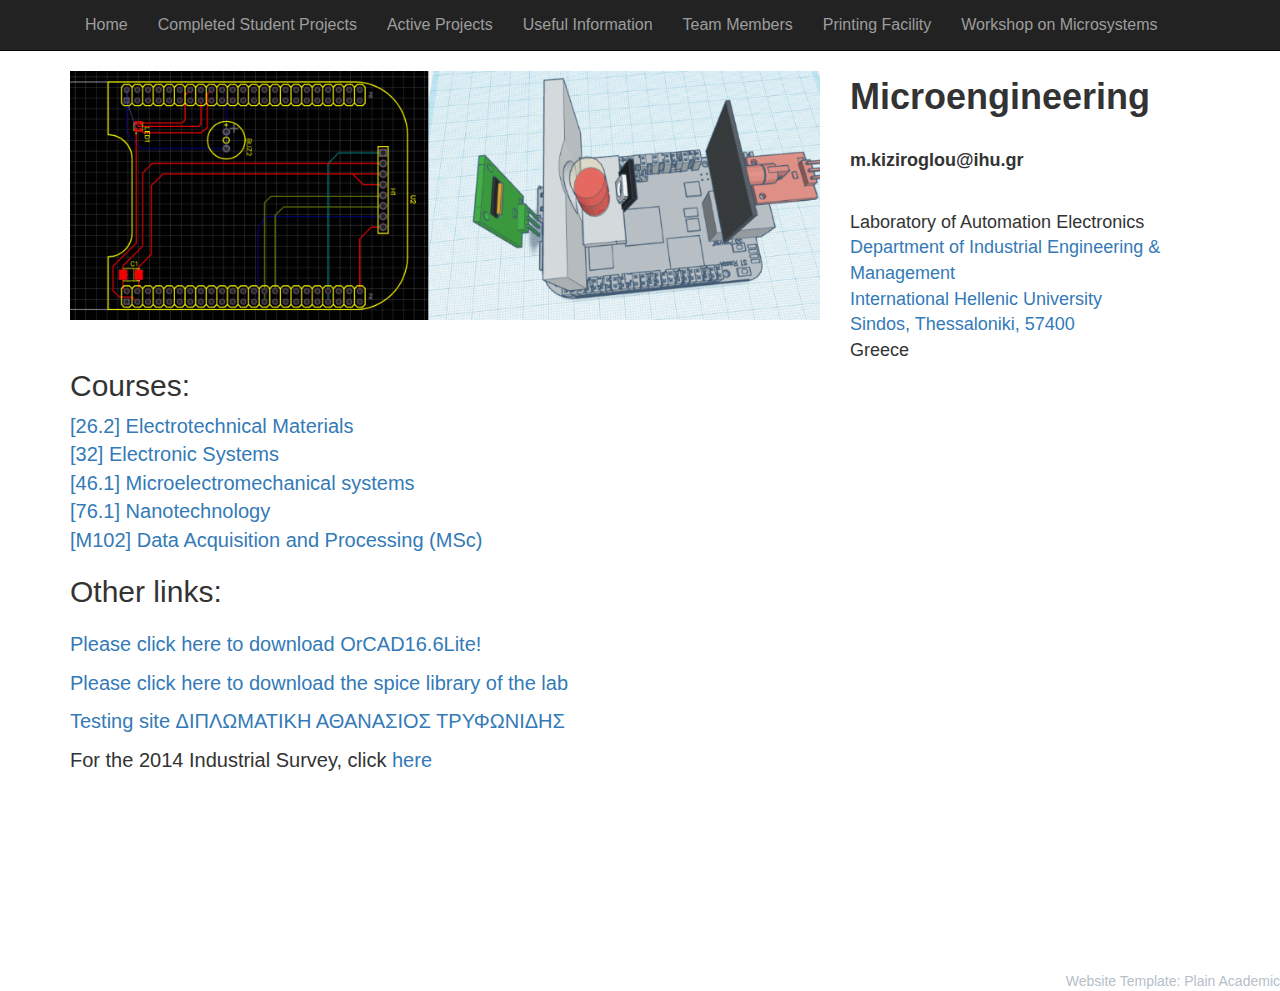
<file: index.html>
<!DOCTYPE html>
<!--
    Plain-Academic by Vasilios Mavroudis
    Released under the Simplified BSD License/FreeBSD (2-clause) License.
    https://github.com/mavroudisv/plain-academic
-->

<html lang="en">
<head>
  <title>Microengineering</title>
  <meta charset="utf-8">
  <meta name="viewport" content="width=device-width, initial-scale=1">
  <link rel="stylesheet" href="bootstrap.min.css">
  <script src="src/jquery.min.js"></script>
  <script src="src/bootstrap.min.js"></script>
</head>
<body>


<!-- Navigation -->
	<nav class="navbar navbar-inverse navbar-static-top">
	  <div class="container">
		<div class="navbar-header">
		  <button type="button" class="navbar-toggle collapsed" data-toggle="collapse" data-target="#bs-example-navbar-collapse-1">
						<span class="sr-only">Toggle navigation</span>
						<span class="icon-bar"></span>
						<span class="icon-bar"></span>
						<span class="icon-bar"></span>
					</button>
		</div>

		<!-- Collect the nav links, forms, and other content for toggling -->
		<div class="collapse navbar-collapse" id="bs-example-navbar-collapse-1">
		  <ul class="nav navbar-nav" style="font-size: 16px;">
        <li><a href="index.html">Home</a></li>
        <li><a href="oldprojects.html">Completed Student Projects</a></li>
        <li><a href="curprojects.html">Active Projects</a></li>
        <li><a href="info.html">Useful Information</a></li>
        <li><a href="members.html">Team Members</a></li>
        <li><a href="printer.html">Printing Facility</a></li>
        <li><a href="http://microengineering.iem.ihu.gr/WoMGREECE/index.html">Workshop on Microsystems</a></li> 
      </ul>
		</div>
	  </div>
	</nav>
  
  <!-- Page Content -->
    <div class="container">

        <div class="row">

            <!-- Entries Column -->
            <div class="col-md-8" style="font-size: 20px; height: 100vh;">
                
                <!-- Main Image -->
                <img class="img-responsive" src="photo.gif" alt="Sappho-PDA"><br>

                <h2>Courses:</h2>
                <div class="lessons" style="font-size: 20px;">

                  <a href="https://moodle.teithe.gr/course/view.php?id=3425" target="_blank">[26.2] Electrotechnical Materials</a>
                  <br>
                  <a href="https://moodle.teithe.gr/course/view.php?id=3403" target="_blank">[32] Electronic Systems</a>
                  <br>
                  <a href="https://moodle.teithe.gr/course/view.php?id=3429" target="_blank">[46.1] Microelectromechanical systems</a>
                  <br>
                  <a href="https://moodle.teithe.gr/course/view.php?id=3467" target="_blank">[76.1] Nanotechnology</a>
                  <br>
                  <a href="https://moodle.teithe.gr/course/view.php?id=4597" target="_blank">[Μ102] Data Acquisition and Processing (MSc)</a>
                </div>

                <h2>Other links:</h2>
                <div style="margin-top:3%; text-align:justify;">  
                  <p><a href="http://www.iem.ihu.gr/apps/OrCAD16.6Lite.zip" target="_blank"> Please click here to download OrCAD16.6Lite!</a></p>
                    
                  <p><a href="Automation_SpiceLib_v2.31.zip" target="_blank"> Please click here to download the spice library of the lab </a></p>

                  <p><a href="trifdip/index.html"> Testing site ΔΙΠΛΩΜΑΤΙΚΗ ΑΘΑΝΑΣΙΟΣ ΤΡΥΦΩΝΙΔΗΣ </a></p>
                  <p>For the 2014 Industrial Survey, click <a href="http://www.microengineering.teithe.gr/survey/" target="_blank"> here </a>
                </div>
            </div> 

            <!-- Contact Info on the Sidebar -->
            <div class="col-md-4" style="font-size: 18px">
                <div style="font-size: 36px;"><b>Microengineering</b></div><br>
                <p><b><span class="e-mail" data-user="uolgorizik.m" data-website="rg.uhi"></span></b></p><br>
                <p>Laboratory of Automation Electronics <br>
                <a href="http://www.iem.ihu.gr/en/" target="_blank">Department of Industrial Engineering & Management</a><br>
                <a href="https://www.ihu.gr/en/enhome" target="_blank">International Hellenic University</a><br>
                <a href="https://goo.gl/maps/DptBrYRHHBVSMdxq8" target="_blank">Sindos, Thessaloniki, 57400</a><br>
                Greece<br>
                </p>
            </div>
            
            
            <!-- Links on the Sidebar -->
            <!-- 
            <div class="col-md-4" style="margin-top:2%">

              <dd><a href="tmp">tmp</a></dd>
            </div>
            -->
            
        </div>


    </div>
    <!-- /.container -->
    
    <!-- Other people may like it too! -->
    <a style="color:#b5bec9;font-size:1em; float:right;" href="https://github.com/mavroudisv/plain-academic">Website Template: Plain Academic</a> 
    
</body>

</html>
</file>
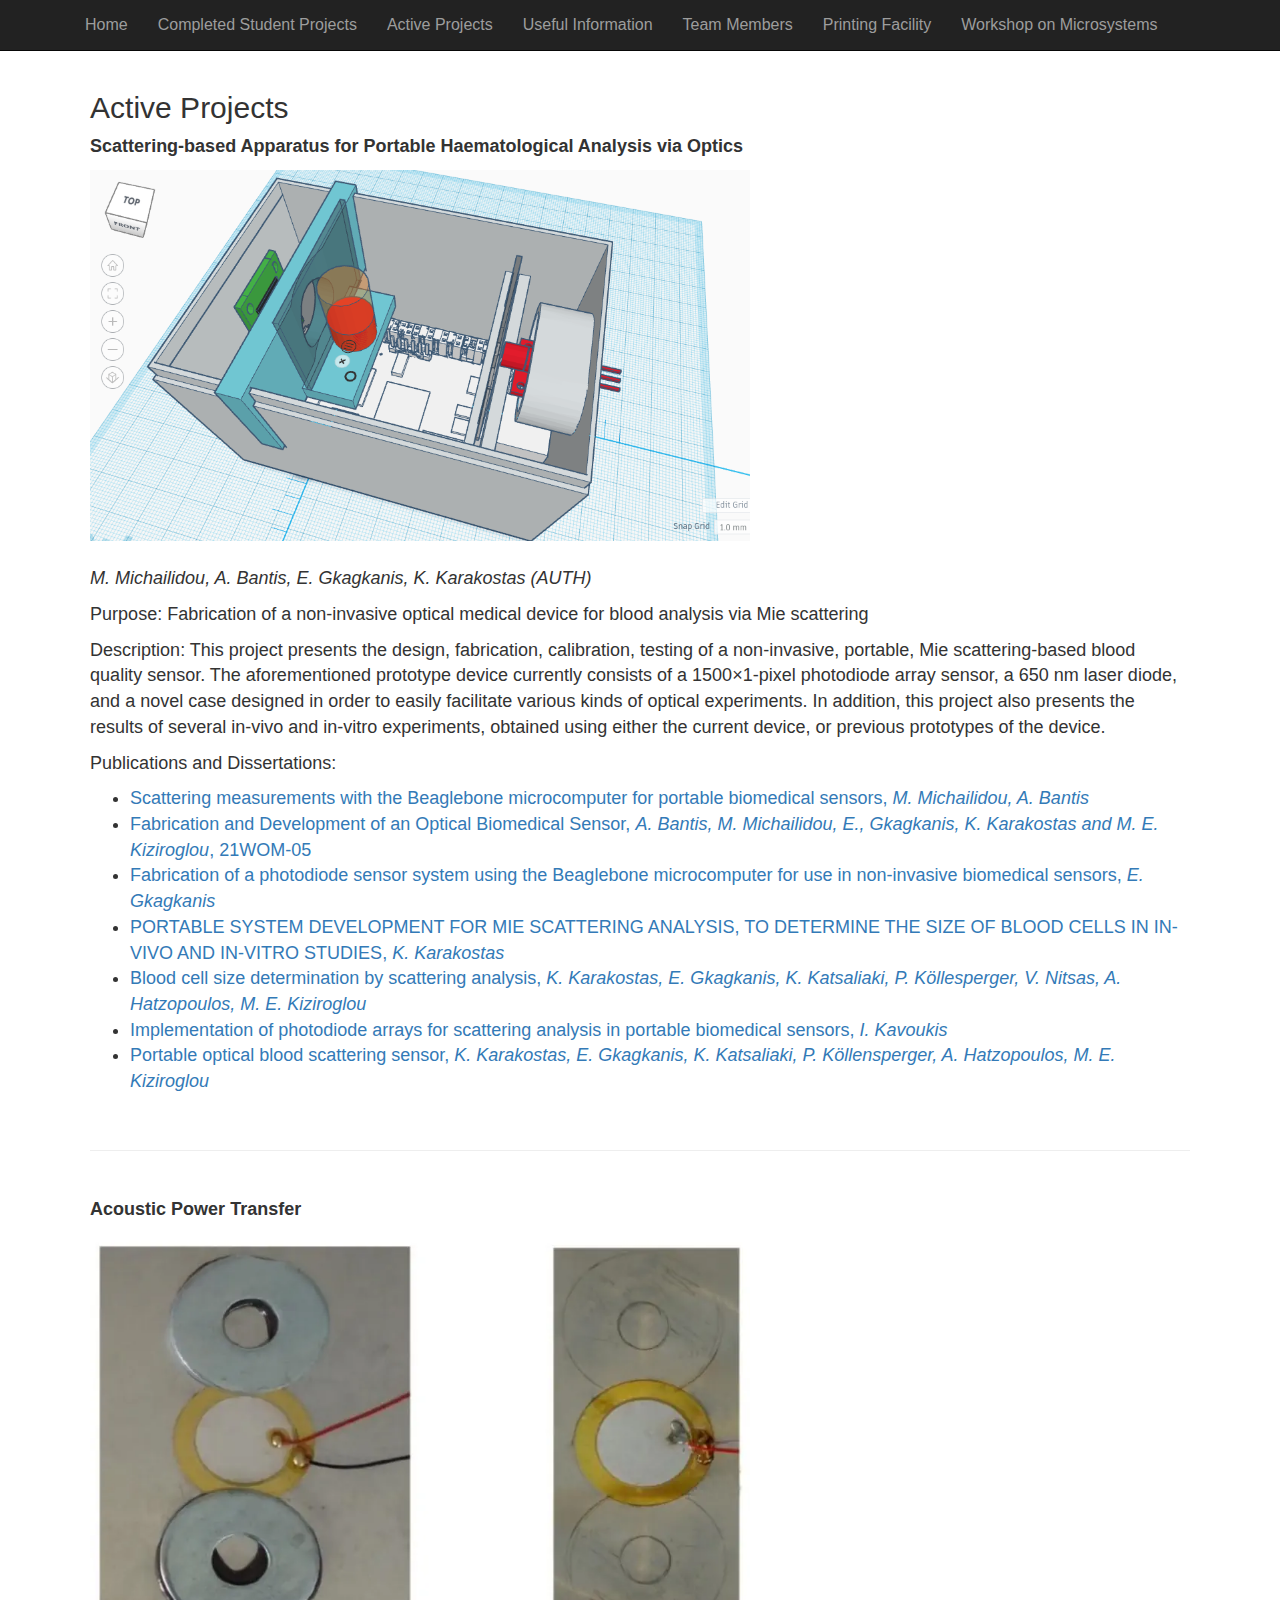
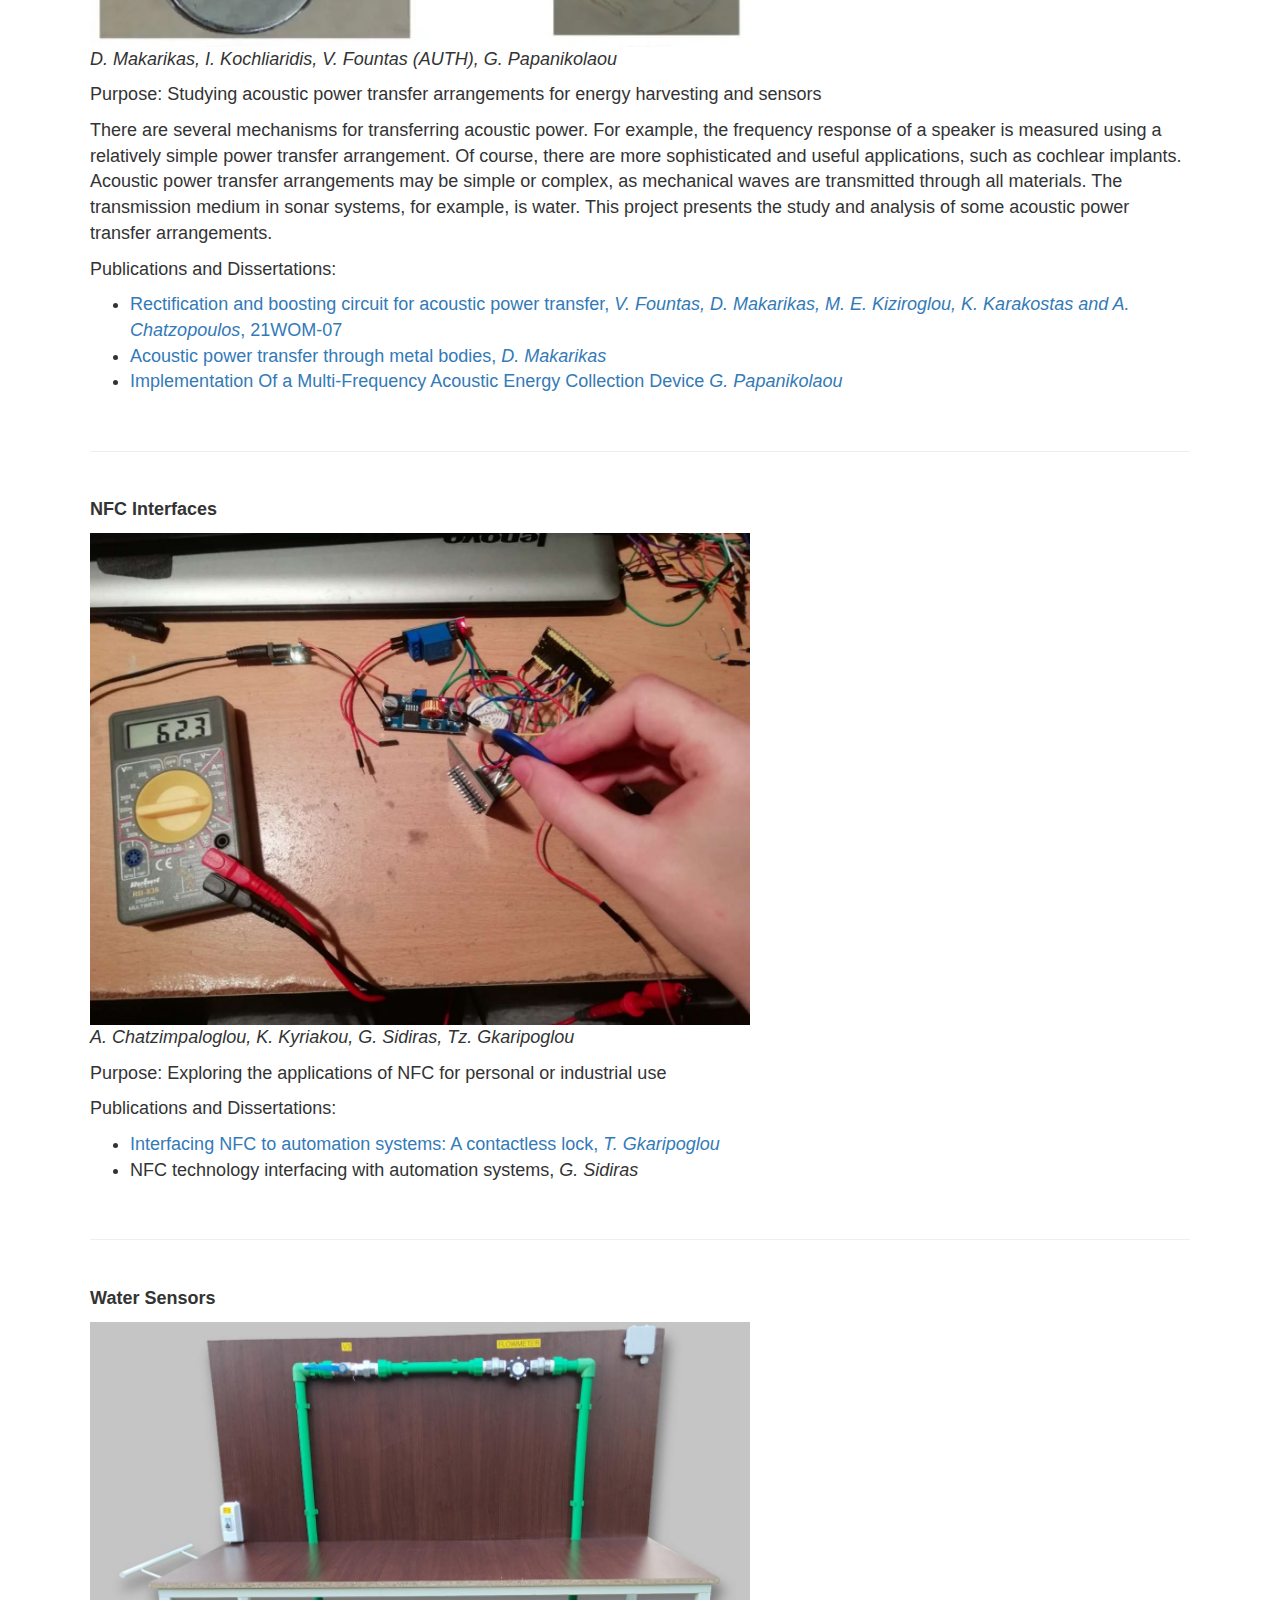
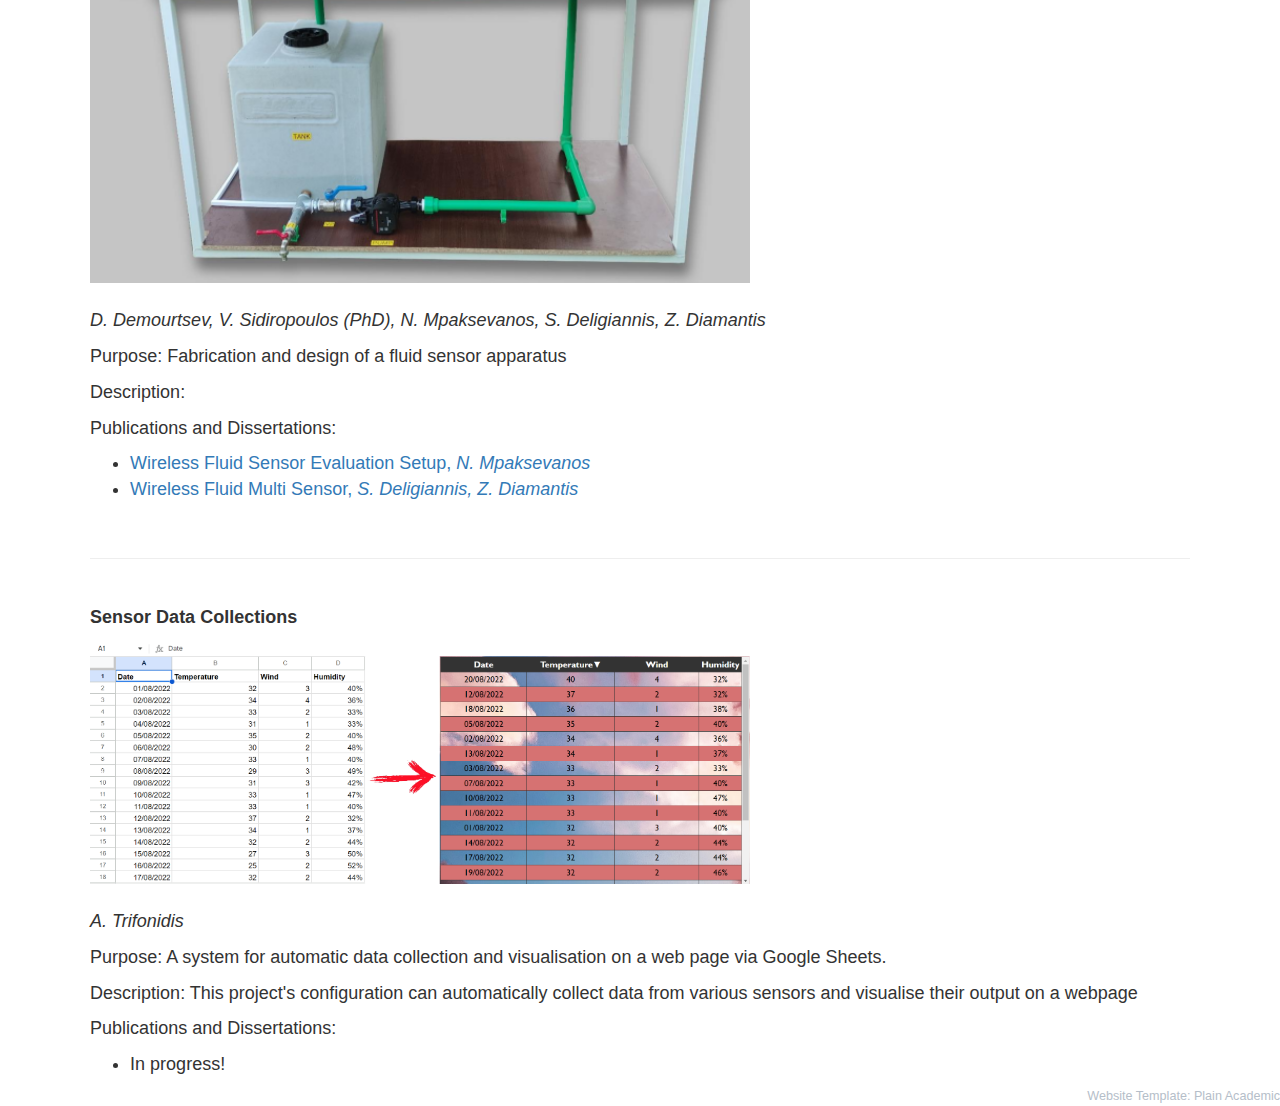
<file: curprojects.html>
<!DOCTYPE html>
<!--
    Plain-Academic by Vasilios Mavroudis
    Released under the Simplified BSD License/FreeBSD (2-clause) License.
    https://github.com/mavroudisv/plain-academic
--><html lang="en">
<head>
    <title>Microengineering</title>
    <meta charset="utf-8">
    <meta name="viewport" content="width=device-width, initial-scale=1">
    <link rel="stylesheet" href="bootstrap.min.css">
    <script src="src/jquery.min.js"></script>
    <script src="src/bootstrap.min.js"></script>
  </head>
  <body>
  
  
  <!-- Navigation -->
      <nav class="navbar navbar-inverse navbar-static-top">
        <div class="container">
          <div class="navbar-header">
            <button type="button" class="navbar-toggle collapsed" data-toggle="collapse" data-target="#bs-example-navbar-collapse-1">
                          <span class="sr-only">Toggle navigation</span>
                          <span class="icon-bar"></span>
                          <span class="icon-bar"></span>
                          <span class="icon-bar"></span>
                      </button>
          </div>
  
          <!-- Collect the nav links, forms, and other content for toggling -->
          <div class="collapse navbar-collapse" id="bs-example-navbar-collapse-1">
            <ul class="nav navbar-nav" style="font-size: 16px;">
              <li><a href="index.html">Home</a></li>
              <li><a href="oldprojects.html">Completed Student Projects</a></li>
              <li><a href="curprojects.html">Active Projects</a></li>
              <li><a href="info.html">Useful Information</a></li>
              <li><a href="members.html">Team Members</a></li>
              <li><a href="printer.html">Printing Facility</a></li>
              <li><a href="http://microengineering.iem.ihu.gr/WoMGREECE/index.html">Workshop on Microsystems</a></li> 
            </ul>
          </div>
        </div>
      </nav>
    
    <!-- Page Content -->
      <div class="container">
  
          <div class="row">
                <div class="active-project" style="font-size: 18px;">   
                  <h2>Active Projects</h2>
                  <p><b>Scattering-based Apparatus for Portable Haematological Analysis via Optics</b></p>
                  <img class="img-responsive" src="images/sappho1.webp" style="width: 60%; height: 60%;" alt="A 3D CAD of the Sappho-PDA device"><br>
                  <p><i>M. Michailidou, A. Bantis, E. Gkagkanis, K. Karakostas (AUTH)</i></p>
                  <p>Purpose: Fabrication of a non-invasive optical medical device for blood analysis via Mie scattering</p>
                  <p>Description: This project presents the design, fabrication, calibration, testing of a non-invasive, portable, Mie scattering-based blood quality sensor. The aforementioned prototype device currently consists of a 1500×1-pixel photodiode array sensor, a 650 nm laser diode, and a novel case designed in order to easily facilitate various kinds of optical experiments. In addition, this project also presents the results of several in-vivo and in-vitro experiments, obtained using either the current device, or previous prototypes of the device.</p>
                  <p>Publications and Dissertations:
                  <ul>
                    <li><a href="repo/2022MichailidouBantis.pdf" target="_blank">Scattering measurements with the Beaglebone microcomputer
                        for portable biomedical sensors, <i>M. Michailidou, A. Bantis</i></a></li>
                  
                    <li><a href="http://www.microengineering.teithe.gr/WoMGREECE2021/2021_WOM_Proceedings.pdf" target="_blank">Fabrication
                        and Development of an Optical Biomedical Sensor, <i>A. Bantis, M. Michailidou, E., Gkagkanis, K. Karakostas and M.
                          E. Kiziroglou</i>, 21WOM-05</a></li>
                  
                    <li><a href="repo/2019Gkagkanis.pdf" target="_blank">Fabrication of a photodiode sensor system using the Beaglebone
                        microcomputer for use in non-invasive biomedical sensors, <i>E. Gkagkanis</i></a></li>
                  
                    <li><a href="http://ikee.lib.auth.gr/record/305140?ln=el" target="_blank">PORTABLE SYSTEM DEVELOPMENT FOR MIE
                        SCATTERING ANALYSIS, TO DETERMINE THE SIZE OF BLOOD CELLS IN IN-VIVO AND IN-VITRO STUDIES, <i>K.
                          Karakostas</i></a></li>
                  
                    <li><a href="https://ieeexplore.ieee.org/abstract/document/8956254" target="_blank">Blood cell size determination by
                        scattering analysis, <i>K. Karakostas, E. Gkagkanis, K. Katsaliaki, P. Köllesperger, V. Nitsas, A. Hatzopoulos, M.
                          E. Kiziroglou</i></a></li>
                  
                    <li><a href="repo/2020Kavoukis.pdf" target="_blank">Implementation of photodiode arrays for scattering analysis in
                        portable biomedical sensors, <i>I. Kavoukis</i></a></li>
                  
                    <li><a href="https://spiral.imperial.ac.uk/bitstream/10044/1/80633/2/MEE_POBSS_AuthorVersion.pdf"
                        target="_blank">Portable optical blood scattering sensor, <i>K. Karakostas, E. Gkagkanis, K. Katsaliaki, P.
                          Köllensperger, A. Hatzopoulos, M. E. Kiziroglou</i></a></li>
                  </ul>
                  </p>
                  <br>
                  <hr>
                  <br>
                  <p><b>Acoustic Power Transfer</b></p>
                  <img class="img-responsive" src="images/piezo.webp" style="width: 60%; height: 60%;" alt="Fabrication and design of a piezoelectric acoustic sensor">
                  <p><i>D. Makarikas, I. Kochliaridis, V. Fountas (AUTH), G. Papanikolaou</i></p>
                  <p>Purpose: Studying acoustic power transfer arrangements for energy harvesting and sensors</p>
                  <p>There are several mechanisms for transferring acoustic power. For example, the frequency response of a speaker is measured using a relatively simple power transfer arrangement. Of course, there are more sophisticated and useful applications, such as cochlear implants. Acoustic power transfer arrangements may be simple or complex, as mechanical waves are transmitted through all materials. The transmission medium in sonar systems, for example, is water. This project presents the study and analysis of some acoustic power transfer arrangements.</p>
                  <p>Publications and Dissertations:
                    <ul>
                      <li><a href="http://www.microengineering.teithe.gr/WoMGREECE2021/2021_WOM_Proceedings.pdf" target="_blank">
                          Rectification and boosting circuit for acoustic power transfer, <i>V. Fountas, D. Makarikas, M. E. Kiziroglou, K.
                            Karakostas and A. Chatzopoulos</i>, 21WOM-07</a></li>
                    
                      <li><a href="repo/2021Makarikas.pdf" target="_blank">Acoustic power transfer through metal bodies, <i>D.
                            Makarikas</i></a></li>
                    
                      <li><a href="repo/2021Papanikolaou.pdf" target="_blank">Implementation Of a Multi-Frequency Acoustic Energy Collection
                          Device <i>G. Papanikolaou</i></a></li>
                    </ul>
                  </p>
                  <br>
                  <hr>
                  <br>
                  <p><b> NFC Interfaces</b></p>
                  <img class="img-responsive" src="images/nfc.png" style="width: 60%; height: 60%;" alt="Testing of an NFC circuit">
                  <p><i>A. Chatzimpaloglou, K. Kyriakou, G. Sidiras, Tz. Gkaripoglou</i></p>
                  <p>Purpose: Exploring the applications of NFC for personal or industrial use</p>
                  <p>Publications and Dissertations:
                  <ul>
                    <li><a href="repo/2022Gkaripoglou.pdf" target="_blank">Interfacing NFC to automation systems: A contactless lock, <i>T. Gkaripoglou</i></a></li>
                    <li>NFC technology interfacing with automation systems, <i>G. Sidiras</i></li>
                  </ul>
                  </p>
                  <br>
                  <hr>
                  <br>
                  <p><b> Water Sensors</b></p>
                  <img class="img-responsive" src="images/flow.png" style="width: 60%; height: 60%;" alt="Design of a fluid sensor apparatus"><br>
                  <p><i>D. Demourtsev, V. Sidiropoulos (PhD), N. Mpaksevanos, S. Deligiannis, Z. Diamantis</i></p>
                  <p>Purpose: Fabrication and design of a fluid sensor apparatus</p>
                  <p>Description:</p>
                  <p>Publications and Dissertations:
                    <ul>
                   <li><a href="repo/2021Mpaksevanos.pdf" target="_blank">Wireless Fluid Sensor Evaluation Setup, <i>N. Mpaksevanos</i></a></li>
                    
                   <li><a href="repo/2021DeligiannisDiamantis.pdf" target="_blank">Wireless Fluid Multi Sensor, <i>S. Deligiannis, Z. Diamantis</i></a></li>
                  </ul>
                  </p>
                  <br>
                  <hr>
                  <br>
                  <p><b>Sensor Data Collections</b></p>

                  <img class="img-responsive" src="images/sample.png" style="width: 60%; height: 60%;" alt="Data visualisation"><br>
                  <p><i>A. Trifonidis</i></p>
                  <p>Purpose: A system for automatic data collection and visualisation on a web page via Google Sheets.</p>
                  <p>Description: This project's configuration can automatically collect data from various sensors and visualise their output on a webpage</p>
                  <p>Publications and Dissertations:
                    <br>
                    <ul>
                    <li>In progress!</li>
                    </ul>
                  </p>
                </div> 
              <!-- Other people may like it too! -->
              
          </div>
          </div>
          <!-- /.container -->
          <a style="color:#b5bec9;font-size:0.9em; float:right;" href="https://github.com/mavroudisv/plain-academic">Website Template: Plain Academic</a> 
      </body>
      
      </html>
</file>
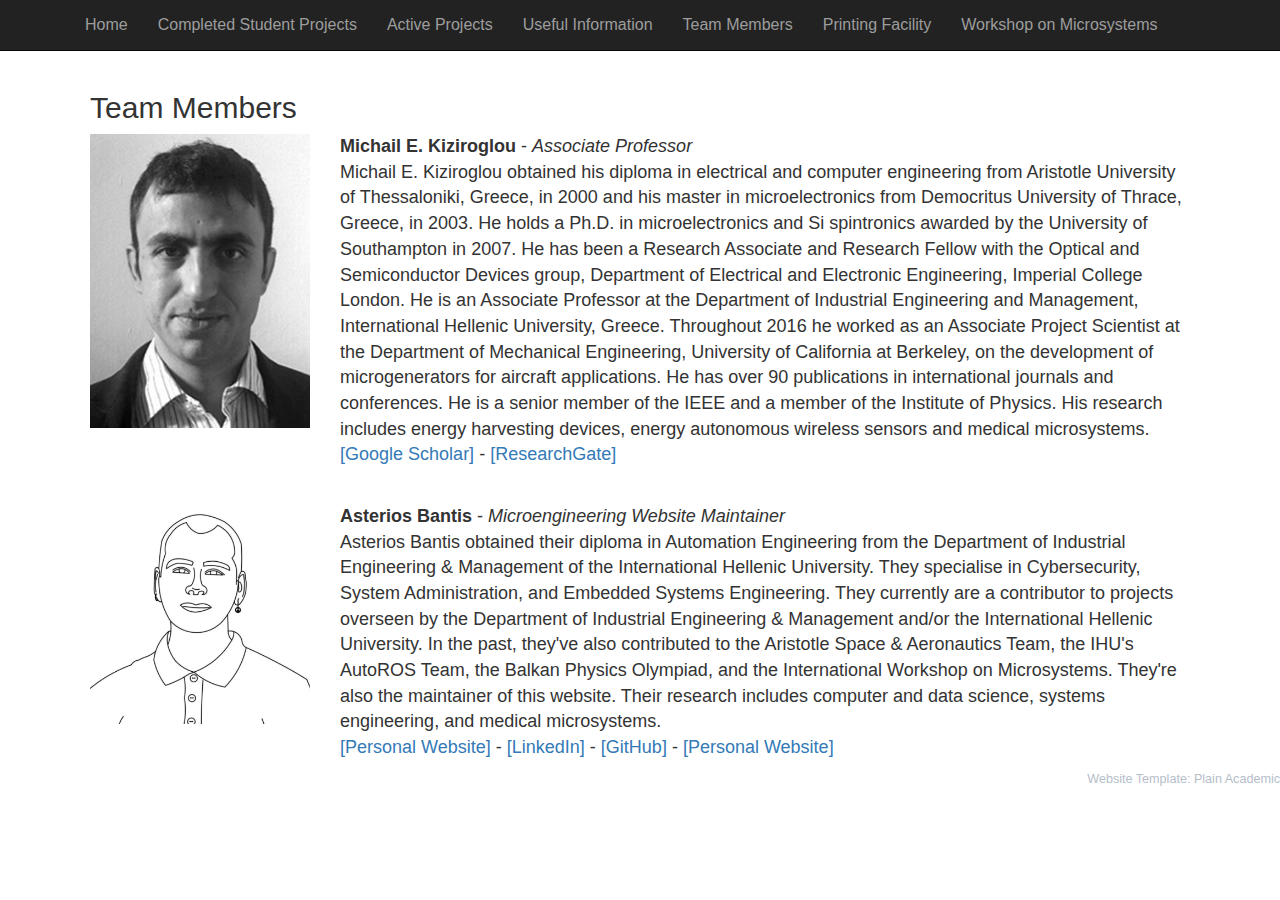
<file: members.html>
<!DOCTYPE html>
<!--
    Plain-Academic by Vasilios Mavroudis
    Released under the Simplified BSD License/FreeBSD (2-clause) License.
    https://github.com/mavroudisv/plain-academic
--><html lang="en">
<head>
    <title>Microengineering</title>
    <meta charset="utf-8">
    <meta name="viewport" content="width=device-width, initial-scale=1">
    <link rel="stylesheet" href="bootstrap.min.css">
    <script src="src/jquery.min.js"></script>
    <script src="src/bootstrap.min.js"></script>
  </head>
  <body>
  
  
  <!-- Navigation -->
      <nav class="navbar navbar-inverse navbar-static-top">
        <div class="container">
          <div class="navbar-header">
            <button type="button" class="navbar-toggle collapsed" data-toggle="collapse" data-target="#bs-example-navbar-collapse-1">
                          <span class="sr-only">Toggle navigation</span>
                          <span class="icon-bar"></span>
                          <span class="icon-bar"></span>
                          <span class="icon-bar"></span>
                      </button>
          </div>
  
          <!-- Collect the nav links, forms, and other content for toggling -->
          <div class="collapse navbar-collapse" id="bs-example-navbar-collapse-1">
            <ul class="nav navbar-nav" style="font-size: 16px;">
                <li><a href="index.html">Home</a></li>
                <li><a href="oldprojects.html">Completed Student Projects</a></li>
                <li><a href="curprojects.html">Active Projects</a></li>
                <li><a href="info.html">Useful Information</a></li>
                <li><a href="members.html">Team Members</a></li>
                <li><a href="printer.html">Printing Facility</a></li>
                <li><a href="http://microengineering.iem.ihu.gr/WoMGREECE/index.html">Workshop on Microsystems</a></li> 
              </ul>
          </div>
        </div>
      </nav>
    
    <!-- Page Content -->
      <div class="container">
  
          <div class="row">
                <div class="team-members" style="font-size: 18px;">   
                    <h2>Team Members</h2>
                    <p class="cv-paragraph">
						<img src="images/mk.jpg" alt="Michail E. Kiziroglou" class="cv-image"><span
							class="cv-text"><b>Michail E. Kiziroglou</b> - <i>Associate Professor</i>
							<br >
              Michail E. Kiziroglou obtained his diploma in electrical and computer engineering from Aristotle University of Thessaloniki, Greece, in 2000 and his master in microelectronics from Democritus University of Thrace, Greece, in 2003. He holds a Ph.D. in microelectronics and Si spintronics awarded by the University of Southampton in 2007. He has been a Research Associate and Research Fellow with the Optical and Semiconductor Devices group, Department of Electrical and Electronic Engineering, Imperial College London. He is an Associate Professor at the Department of Industrial Engineering and Management, International Hellenic University, Greece. Throughout 2016 he worked as an Associate Project Scientist at the Department of Mechanical Engineering, University of California at Berkeley, on the development of microgenerators for aircraft applications. He has over 90 publications in international journals and conferences. He is a senior member of the IEEE and a member of the Institute of Physics. His research includes energy harvesting devices, energy autonomous wireless sensors and medical microsystems.
              <a href="https://scholar.google.com/citations?user=yW0_bRYAAAAJ" target="_blank">[Google Scholar]</a> - <a href="https://www.researchgate.net/scientific-contributions/Michail-E-Kiziroglou-12296200">[ResearchGate]</a>
						</span>
					</p>
          <br>
          <p class="cv-paragraph">
						<img src="images/bandisast.jpeg" alt="Asterios Bantis" class="cv-image"><span
							class="cv-text"><b>Asterios Bantis</b> - <i>Microengineering Website Maintainer</i>
              <br>
              Asterios Bantis obtained their diploma in Automation Engineering from the Department of Industrial Engineering &amp; Management of the International Hellenic University. They specialise in Cybersecurity, System Administration, and Embedded Systems Engineering. They currently are a contributor to projects overseen by the Department of Industrial Engineering &amp; Management and/or the International Hellenic University. In the past, they've also contributed to the Aristotle Space &amp; Aeronautics Team, the IHU's AutoROS Team, the Balkan Physics Olympiad, and the International Workshop on Microsystems. They're also the maintainer of this website. Their research includes computer and data science, systems engineering, and medical microsystems.
              <br>
              <a href="https://bandisast.eu" target="_blank">[Personal Website]</a> - <a href="https://www.linkedin.com/in/bantis-asterios/">[LinkedIn]</a> - <a href="https://github.com/bandisast">[GitHub]</a> - <a href="https://bandisast.eu" target="_blank">[Personal Website]</a>
						</span>
					</p>
                </div> 
              <!-- Other people may like it too! -->
              
          </div>
          </div>
          <!-- /.container -->
          <a style="color:#b5bec9;font-size:0.9em; float:right;" href="https://github.com/mavroudisv/plain-academic">Website Template: Plain Academic</a> 
      </body>
      
      </html>
</file>
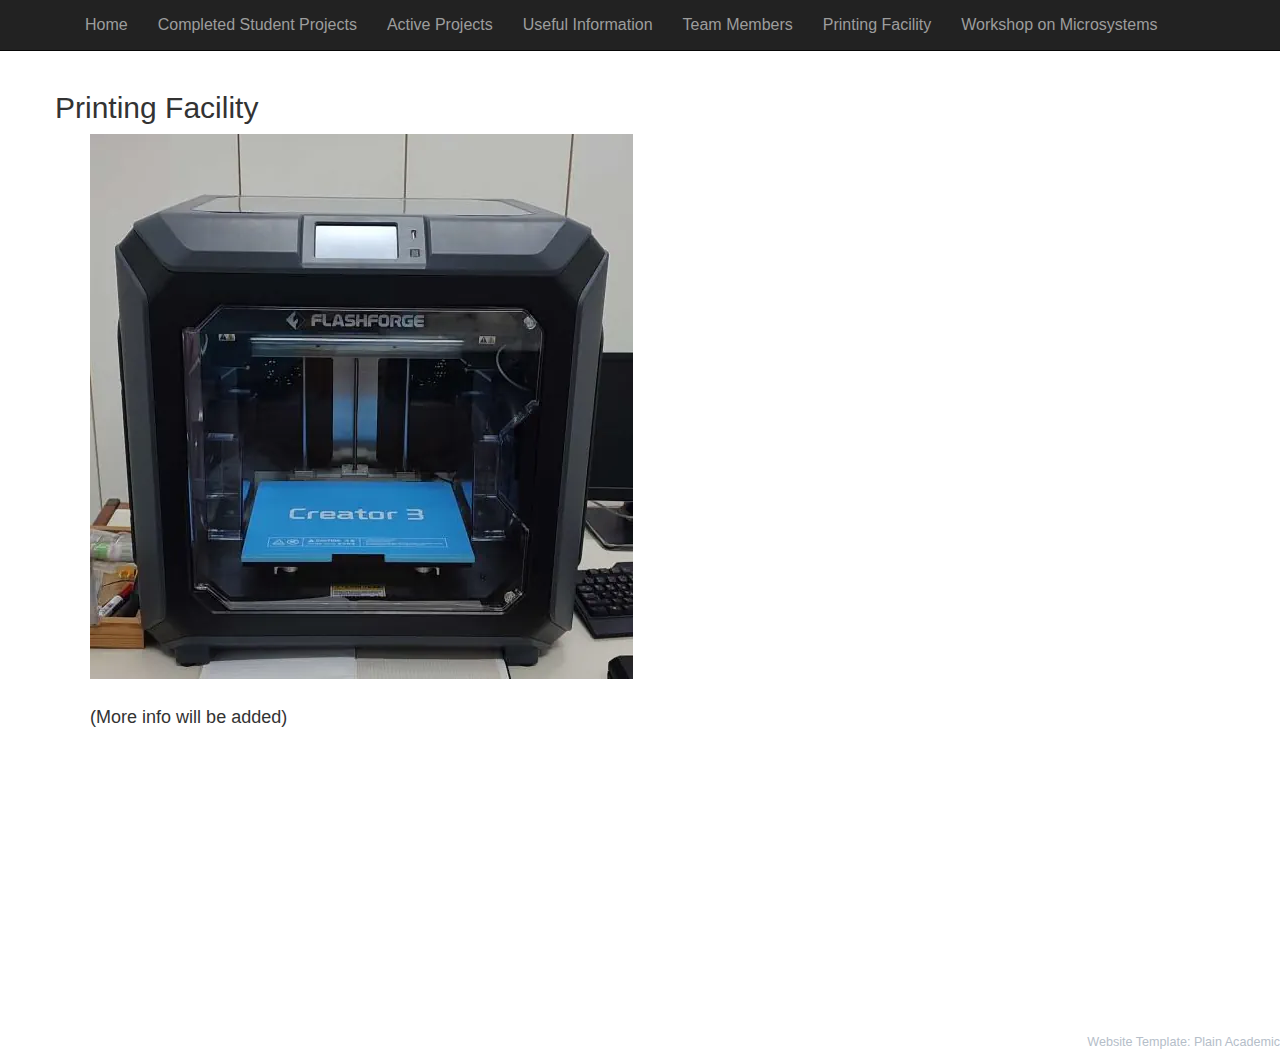
<file: printer.html>
<!DOCTYPE html>
<!--
    Plain-Academic by Vasilios Mavroudis
    Released under the Simplified BSD License/FreeBSD (2-clause) License.
    https://github.com/mavroudisv/plain-academic
--><html lang="en">
<head>
    <title>Microengineering</title>
    <meta charset="utf-8">
    <meta name="viewport" content="width=device-width, initial-scale=1">
    <link rel="stylesheet" href="bootstrap.min.css">
    <script src="src/jquery.min.js"></script>
    <script src="src/bootstrap.min.js"></script>
    <link href='https://fonts.googleapis.com/css?family=Oswald:700' rel='stylesheet' type='text/css'>
  </head>
  <body>
  
  
  <!-- Navigation -->
      <nav class="navbar navbar-inverse navbar-static-top">
        <div class="container">
          <div class="navbar-header">
            <button type="button" class="navbar-toggle collapsed" data-toggle="collapse" data-target="#bs-example-navbar-collapse-1">
                          <span class="sr-only">Toggle navigation</span>
                          <span class="icon-bar"></span>
                          <span class="icon-bar"></span>
                          <span class="icon-bar"></span>
                      </button>
          </div>
  
          <!-- Collect the nav links, forms, and other content for toggling -->
          <div class="collapse navbar-collapse" id="bs-example-navbar-collapse-1">
            <ul class="nav navbar-nav" style="font-size: 16px;">
                <li><a href="index.html">Home</a></li>
                <li><a href="oldprojects.html">Completed Student Projects</a></li>
                <li><a href="curprojects.html">Active Projects</a></li>
                <li><a href="info.html">Useful Information</a></li>
                <li><a href="members.html">Team Members</a></li>
                <li><a href="printer.html">Printing Facility</a></li>
                <li><a href="http://microengineering.iem.ihu.gr/WoMGREECE/index.html">Workshop on Microsystems</a></li> 
              </ul>
          </div>
        </div>
      </nav>
    
    <!-- Page Content -->
      <div class="container">
  
          <div class="row">
                <h2>Printing Facility</h2>
                <div class="active-project" style="height: 100vh; font-size: 18px;">   
                  <img class="img-responsive" src="images/printer.webp" alt="A picture of the lab's 3D printer"><br>
                 <p>(More info will be added)</p>
                </div> 
              <!-- Other people may like it too! -->
              
          </div>
          </div>
          <!-- /.container -->
          <a style="color:#b5bec9;font-size:0.9em; float:right;" href="https://github.com/mavroudisv/plain-academic">Website Template: Plain Academic</a> 
      </body>
      
      </html>
</file>
